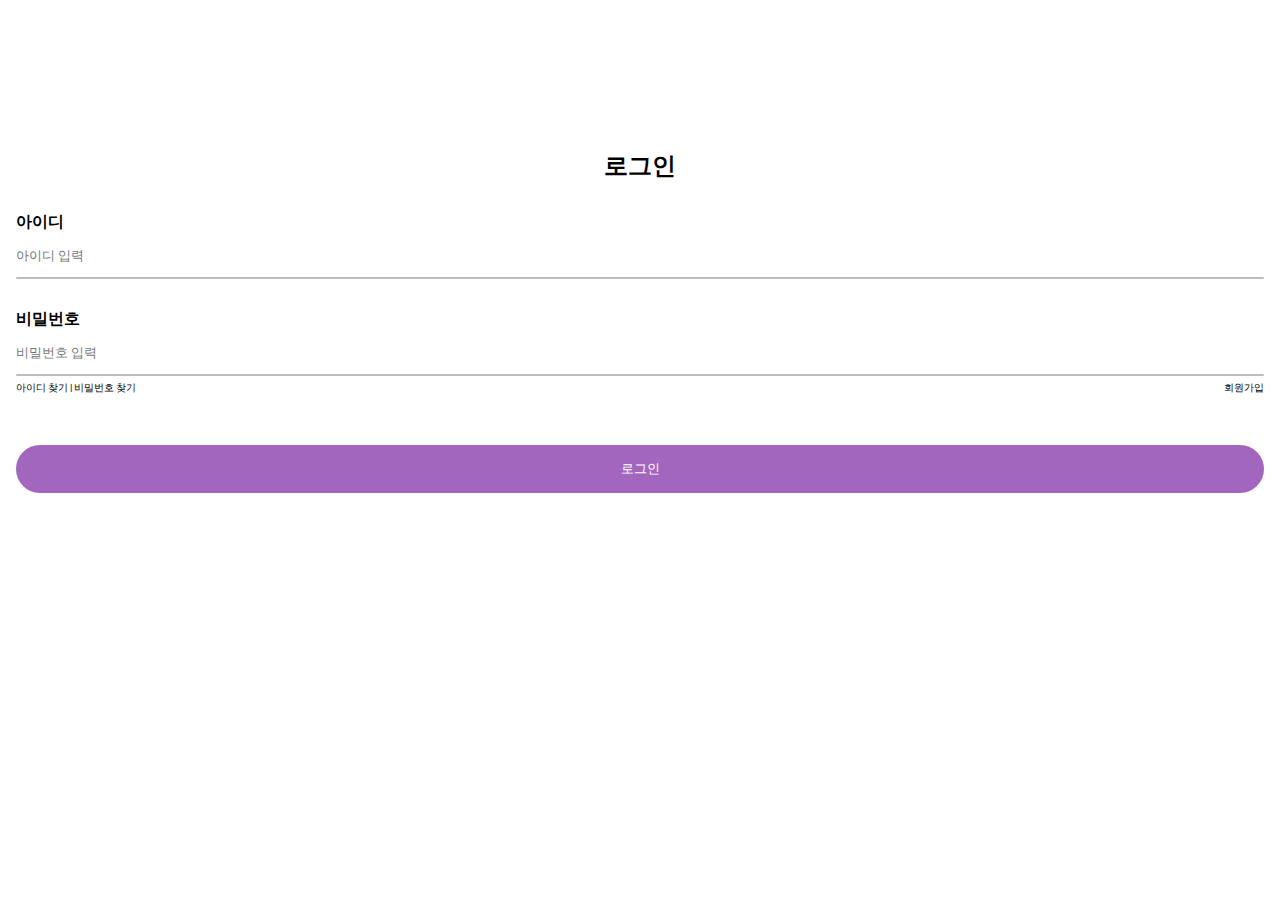
<file: index.html>
<!DOCTYPE html>
<html lang="en">
<head>
    <meta charset="UTF-8">
    <meta name="viewport" content="width=device-width, initial-scale=1.0">
    <title>Document</title>
    <link rel="stylesheet" href="css/index.css">
</head>
<body>
    <main>
        <div id="login-title">로그인</div>

        <div id="form">
        <div class="title">아이디</div>
        <input placeholder="아이디 입력" id="id-input" class="input">
        <div id="id-line" class="line"></div>

        <div class="title">비밀번호</div>
        <input placeholder="비밀번호 입력" id="pw-input" class="input">
        <div id="pw-line" class="line"></div>
        </div>
        <div id="bottom">
            <div>아이디 찾기 | 비밀번호 찾기</div>
            <div onclick="location.href='signup.html'">회원가입</div>
        </div>

        <button id="check" onclick="finalCheck()">로그인</button>

    </main>
    <script src="js/index.js"></script>
</body>
</html>
</file>
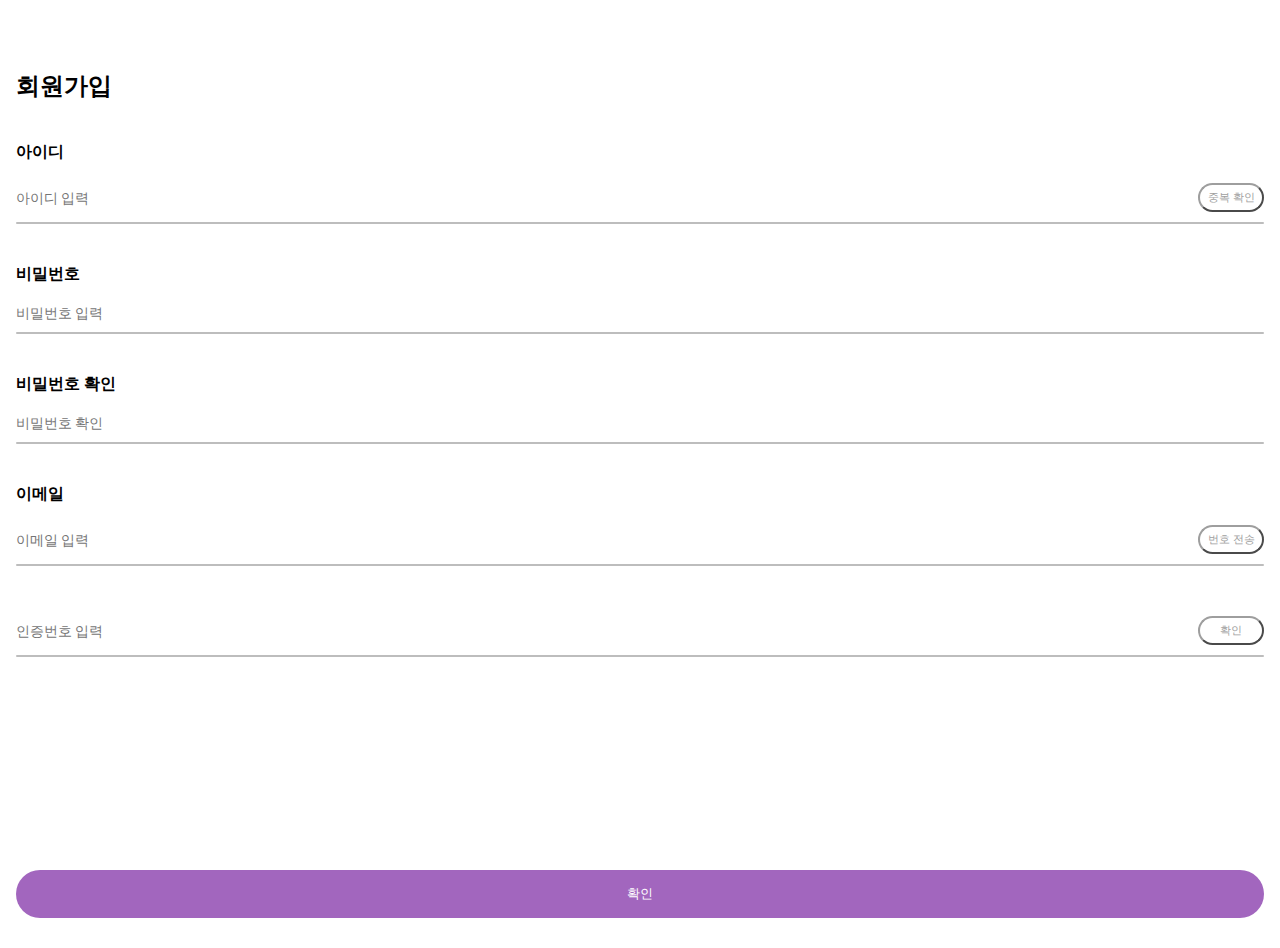
<file: signup.html>
<!DOCTYPE html>
<html lang="en">
<head>
    <meta charset="UTF-8">
    <meta name="viewport" content="width=device-width, initial-scale=1.0">
    <title>Document</title>
    <link rel="stylesheet" href="css/signup.css">
</head>
<body>
    <main>
        <div id="signup-title">회원가입</div>

        <div class="title">아이디</div>
        <div id="id-div">
            <input placeholder="아이디 입력" id="id-input">
            <button id="id-button" class="button" onclick="idCheck()">중복 확인</button>
        </div>
        <div id="id-line" class="line"></div>

        <div class="title">비밀번호</div>
        <input placeholder="비밀번호 입력" id="pw-input">
        <div id="pw-line" class="line"></div>

        <div class="title">비밀번호 확인</div>
        <input placeholder="비밀번호 확인" id="pw-check-input">
        <div id="pw-check-line" class="line"></div>
        
        <div class="title">이메일</div>
        <div id="email-div">
            <input placeholder="이메일 입력" id="email-input">
            <button id="email-button" class="button" onclick="emailCheck()">번호 전송</button>
        </div>
        <div id="email-line" class="line"></div>

        <div id="code-div">
            <input placeholder="인증번호 입력" id="code-input">
            <button id="code-button" class="button" onclick="codeCheck()">확인</button>
        </div>
        <div id="code-line" class="line"></div>

        <button id="check" onclick="finalCheck()">확인</button>
    </main>
    <script src="js/signup.js"></script>
</body>
</html>
</file>
<file: css/index.css>
@import url("http://fonts.googleapis.com/css?family=Roboto:400,300,100,500,700");
*{
    margin: 0;
    padding: 0;
    font-family: 'Roboto', sans-serif;
}

main{
    margin-left: 16px;
    margin-right: 16px;
}

#form{
    margin-top: 30px;
}

#login-title{
    margin-top: 150px;
    font-size: 24px;
    font-weight: bold;
    text-align: center;
}

.title{
    font-size: 16px;
    font-weight: bold;
    margin-bottom: 10px;
    margin-top: 30px;
}

.input{
    height: 24px;
    border: none;
    outline: none;
}

.line{
    margin-top: 10px;
    height: 2px;
    background: #BDBDBD;
    border-radius: 10px;
}

#bottom{
    display: flex;
    justify-content: space-between;
    font-size: 10px;
    margin-top: 5px;
}

#check{
    width: 100%;
    height: 48px;
    margin-top: 50px;
    border-radius: 30px;
    border: none;
    color: white;
    background-color: #A266BE;
}
</file>
<file: css/signup.css>
@import url("http://fonts.googleapis.com/css?family=Roboto:400,300,100,500,700");
*{
    margin: 0;
    padding: 0;
    font-family: 'Roboto', sans-serif;
}

main{
    margin-left: 16px;
    margin-right: 16px;
}

#signup-title{
    margin-top: 70px;
    font-size: 24px;
    font-weight: bold;
}

.title{
    margin-top: 40px;
    font-weight: bold;
}

#id-div{
    display: flex;
    justify-content: space-between;
    margin-top: 20px;
}

#id-input{
    width: 262px;
    border: none;
    outline: none;
    font-size: 14px;
}


.button{
    width: 66px;
    height: 29px;
    border-radius: 27px;
    background-color: white;
    font-size: 11px;
    border-color: #9E9E9E;
    color: #9E9E9E;
    box-shadow: none;

}

.line{
    margin-top: 10px;
    height: 2px;
    background: #BDBDBD;
    border-radius: 10px;
}

#pw-input{
    width: 100%;
    margin-top: 20px;
    font-size: 14px;
    border: none;
    outline: none;
}

#pw-check-input{
    width: 100%;
    margin-top: 20px;
    font-size: 14px;
    border: none;
    outline: none;
}

#email-input{
    width: 262px;
    border: none;
    outline: none;
    font-size: 14px;
}

#email-div{
    display: flex;
    justify-content: space-between;
    margin-top: 20px;
}

#code-div{
    display: flex;
    justify-content: space-between;
    margin-top: 50px;
}

#code-input{
    width: 262px;
    border: none;
    outline: none;
    font-size: 14px;
}

#check{
    width: 100%;
    margin-top: 213px;
    margin-bottom: 30px;
    height: 48px;
    border-radius: 30px;
    background-color: #A266BE;
    border: none;
    color: white;
}
</file>
